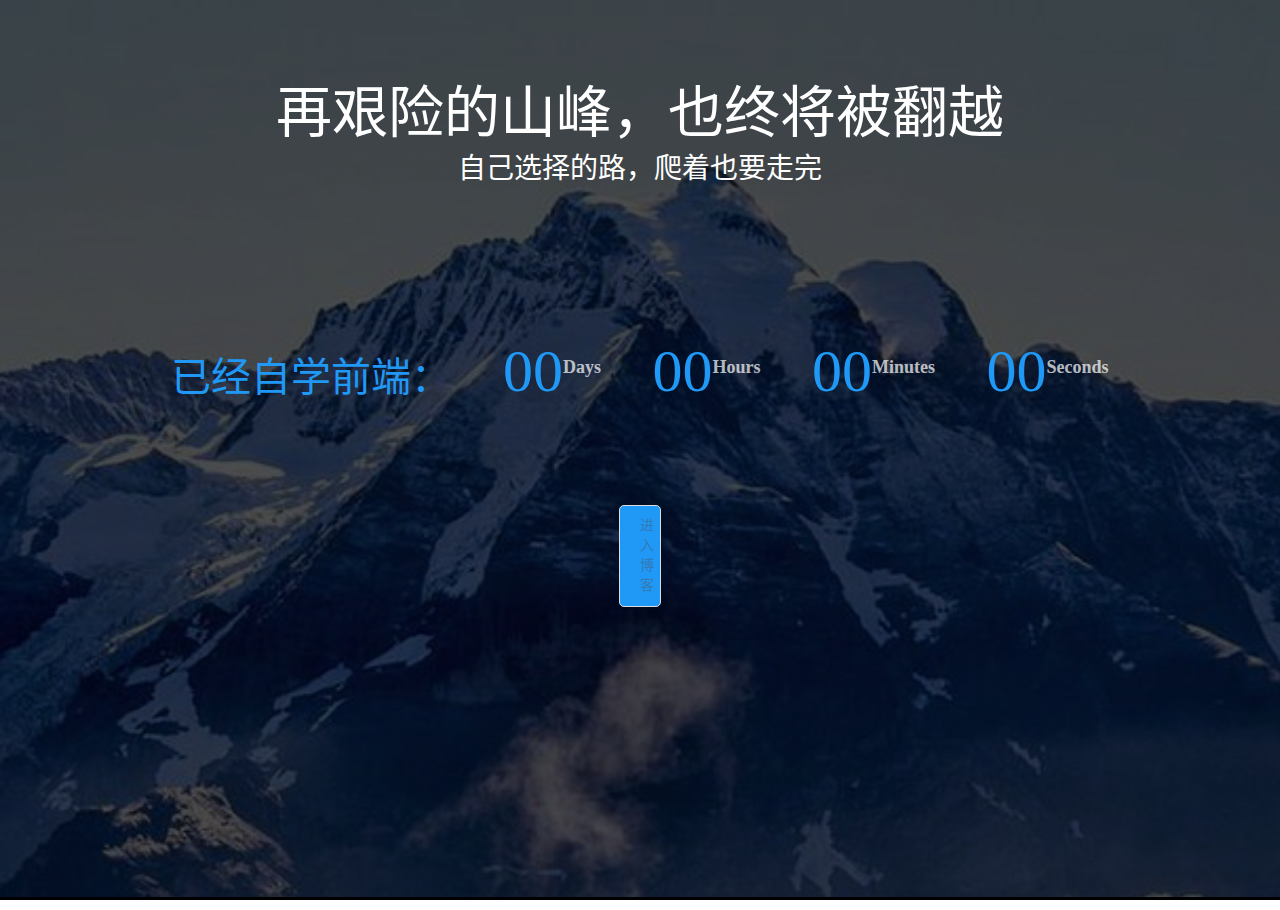
<file: index.html>
<!doctype html>
<html lang="zh-cn">
<head>
	<title>Winston的小屋</title>
	<meta http-equiv="content-type" content="text/html charset=UTF-8">
	<meta name="viewport" content="Width=device-width, initial-scale=1">
	<link rel="stylesheet" href="css/bootstrap.min.css">
	<link rel="stylesheet" href="css/index.css">
	<script src="js/timer.js"></script>
</head>
<body>
	<div id="home-area">
		<div id="container">
			<div id="row">
				<div class="col-sm-12">
					<div class="home_area_text">
						<h2>再艰险的山峰，也终将被翻越</h2>
						<h4>自己选择的路，爬着也要走完</h4>
					</div>
				</div>
			</div>
		</div>
		<div id="container">
			<div id="row">
				<div class="col-sm-12">
					<ul class="countdown wow fadeInUp" data-wow-duration="7s">
						<li><span class="self">已经自学前端：</span></li>
						<li>
							<span id="days">00</span>
							<p class="days_ref">days</p>
						</li>
						<li>
							<span id="hours">00</span>
							<p class="hours_ref">hours</p>
						</li>
						<li>
							<span id="minutes">00</span>
							<p class="minutes_ref">minutes</p>
						</li>
						<li>
							<span id="seconds">00</span>
							<p class="seconds_ref">seconds</p>
						</li>
					</ul>
				</div>
			</div>
		</div>
		<div id="container">
			<div class="row">
				<div class="col-sm-12">
					<a href="blog.html" class="enter">进入博客</a>
				</div>
			</div>

		</div>
	</div>
	<script src="js/jquery-1.9.1.min.js"></script>
	<script src="js/bootstrap.min.js"></script>
	<p id="timeout"></p>
</body>
</html>
</file>
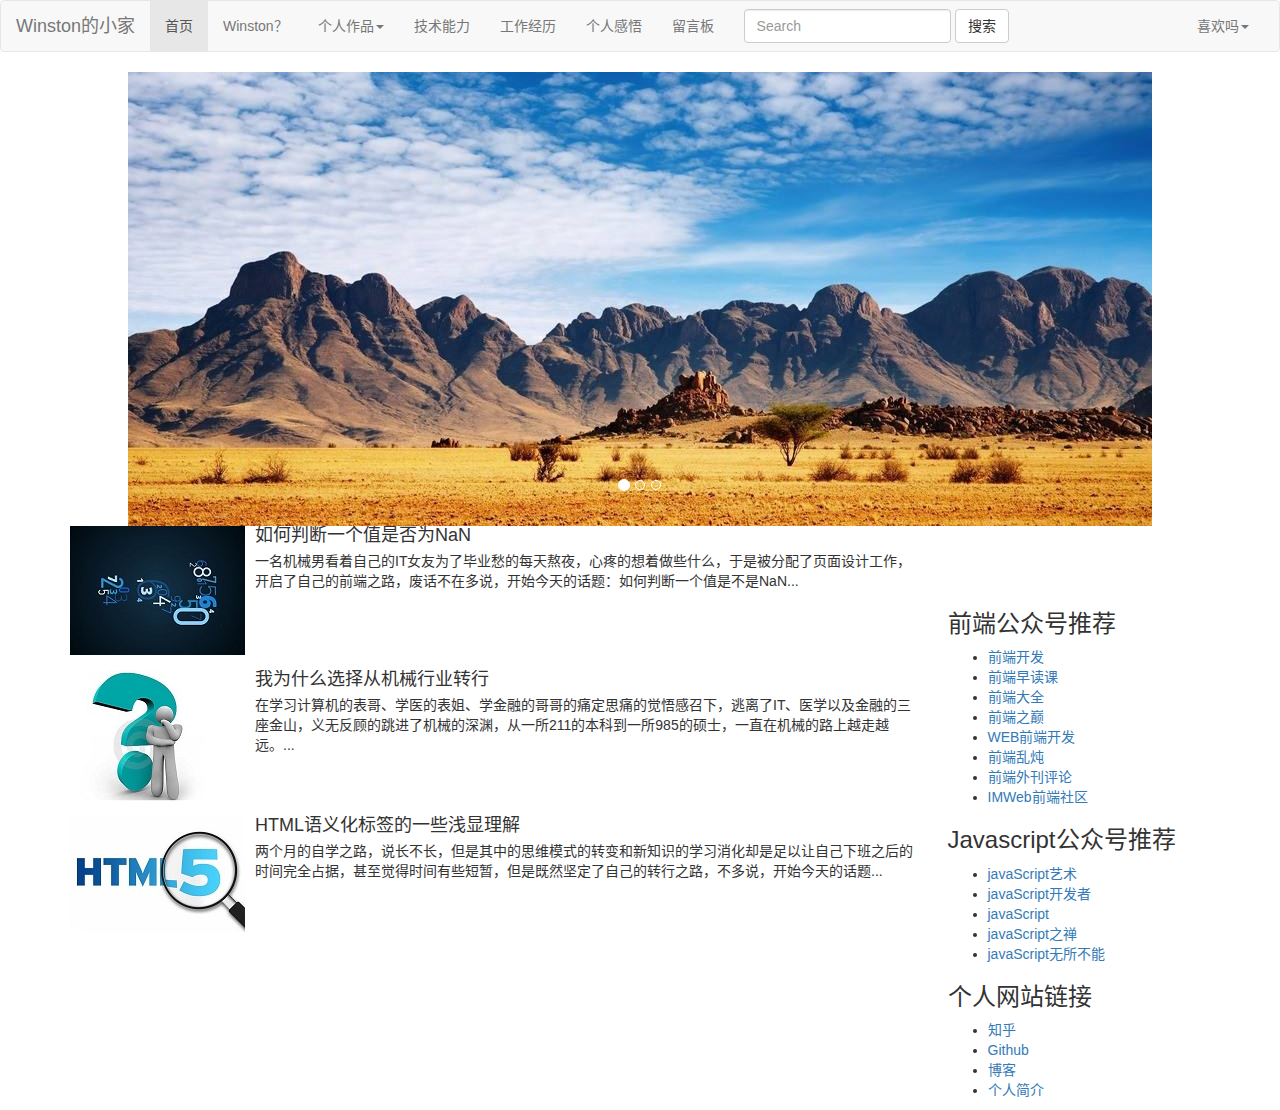
<file: base.html>
<!doctype html>
<html lang="zh-cn">
<head>
	<title>博客</title>
	<meta http-equiv="content-type" content="text/javascript charset=utf-8"/>
	<meta http-equiv="X-UA-Compatible" content="IE=edge">
	<meta name="viewport" content="width=device-width, initial-scale=1">
	<link rel="stylesheet" href="css/bootstrap.min.css" type="text/css">
	<link rel="stylesheet" href="css/base.css" type="text/css">
</head>
<body>
	<header>
		<nav class="navbar navbar-default">
		  <div class="container-fluid">
		    <div class="navbar-header">
		      <button type="button" class="navbar-toggle collapsed" data-toggle="collapse" data-target="#bs-example-navbar-collapse-1" aria-expanded="false">
		        <span class="sr-only">Toggle navigation</span>
		        <span class="icon-bar"></span>
		        <span class="icon-bar"></span>
		        <span class="icon-bar"></span>
		      </button>
		      <a class="navbar-brand" href="#">Winston的小家</a>
		    </div>

		    <div class="collapse navbar-collapse" id="bs-example-navbar-collapse-1">
		      <ul class="nav navbar-nav">
		        <li class="active"><a href="#">首页<span class="sr-only">(current)</span></a></li>
		        <li><a href="#">Winston？</a></li>
		        <li class="dropdown">
		          <a href="#" class="dropdown-toggle" data-toggle="dropdown" role="button" aria-haspopup="true" aria-expanded="false">个人作品<span class="caret"></span></a>
		          <ul class="dropdown-menu">
		            <li><a href="#">个人博客</a></li>
		            <li><a href="#">LLplayer</a></li>
		            <li><a href="#">Flower for you</a></li>
		          </ul>
		        </li>
		        <li><a href="#">技术能力</a></li>
		        <li><a href="#">工作经历</a></li>
		        <li><a href="#">个人感悟</a></li>
		        <li><a href="#">留言板</a></li>
		      </ul>
		      <form class="navbar-form navbar-left">
		        <div class="form-group">
		          <input type="text" class="form-control" placeholder="Search">
		        </div>
		        <button type="submit" class="btn btn-default">搜索</button>
		      </form>
		      <ul class="nav navbar-nav navbar-right">
		        <li class="dropdown">
		          <a href="#" class="dropdown-toggle" data-toggle="dropdown" role="button" aria-haspopup="true" aria-expanded="false">喜欢吗<span class="caret"></span></a>
		          <ul class="dropdown-menu">
		            <li><a href="#">Email</a></li>
		            <li><a href="#">RSS</a></li>
		            <li><a href="#">点赞</a></li>
		          </ul>
		        </li>
		      </ul>
		    </div>
		  </div>
		</nav>
		<div id="carousel-example-generic" class="carousel slide" data-ride="carousel">
		  <ol class="carousel-indicators">
		    <li data-target="#carousel-example-generic" data-slide-to="0" class="active"></li>
		    <li data-target="#carousel-example-generic" data-slide-to="1"></li>
		    <li data-target="#carousel-example-generic" data-slide-to="2"></li>
		  </ol>

		  <div class="carousel-inner" role="listbox">
		    <div class="item active">
		      <img src="img/img1.jpg" alt="..." class="img-responsive center-block">
		    </div>
		    <div class="item">
		      <img src="img/img2.jpg" alt="..." class="img-responsive center-block">
		    </div>
		    <div class="item">
		      <img src="img/img3.jpg" alt="..." class="img-responsive center-block">
		    </div>
		  </div>

		  <a class="left carousel-control" href="#carousel-example-generic" role="button" data-slide="prev">
		  </a>
		  <a class="right carousel-control" href="#carousel-example-generic" role="button" data-slide="next">
		  </a>
		</div>
	</header>
	<div class="container">
		<div class="row">
			<div class="col-sm-12 col-md-9">
				<div class="media">
				  <div class="media-left">
				    <a href="#">
				      <img class="media-object" src="img/nan.jpeg" alt="...">
				    </a>
				  </div>
				  <div class="media-body">
				    <h4 class="media-heading">如何判断一个值是否为NaN</h4>
				    一名机械男看着自己的IT女友为了毕业愁的每天熬夜，心疼的想着做些什么，于是被分配了页面设计工作，开启了自己的前端之路，废话不在多说，开始今天的话题：如何判断一个值是不是NaN...
				  </div>
				</div>
				<div class="media">
				  <div class="media-left">
				    <a href="#">
				      <img class="media-object" src="img/switch_job.jpg" alt="...">
				    </a>
				  </div>
				  <div class="media-body">
				    <h4 class="media-heading">我为什么选择从机械行业转行</h4>
				    在学习计算机的表哥、学医的表姐、学金融的哥哥的痛定思痛的觉悟感召下，逃离了IT、医学以及金融的三座金山，义无反顾的跳进了机械的深渊，从一所211的本科到一所985的硕士，一直在机械的路上越走越远。...
				  </div>
				</div>
				<div class="media">
				  <div class="media-left">
				    <a href="#">
				      <img class="media-object" src="img/html.jpg" alt="...">
				    </a>
				  </div>
				  <div class="media-body">
				    <h4 class="media-heading">HTML语义化标签的一些浅显理解</h4>
				    两个月的自学之路，说长不长，但是其中的思维模式的转变和新知识的学习消化却是足以让自己下班之后的时间完全占据，甚至觉得时间有些短暂，但是既然坚定了自己的转行之路，不多说，开始今天的话题...
				  </div>
				</div>
			</div>
			<div class="col-sm-12 col-md-3">
				<div class="weather">
					<iframe src="http://i.tianqi.com/index.php?c=code&id=12&icon=1&num=1" width="300" scrolling="no" height="60" frameborder="0" allowtransparency="true"></iframe>
				</div>
				<div class="ief">
				<h3>前端公众号推荐</h3>
				<ul class="rank1">
					<li><a href="#">前端开发</a></li>
					<li><a href="#">前端早读课</a></li>
					<li><a href="#">前端大全</a></li>
					<li><a href="#">前端之巅</a></li>
					<li><a href="#">WEB前端开发</a></li>
					<li><a href="#">前端乱炖</a></li>
					<li><a href="#">前端外刊评论</a></li>
					<li><a href="#">IMWeb前端社区</a></li>
				</ul>
				<h3 class="js">Javascript公众号推荐</h3>
				<ul class="rank2">
					<li><a href="#">javaScript艺术</a></li>
					<li><a href="#">javaScript开发者</a></li>
					<li><a href="#">javaScript</a></li>
					<li><a href="#">javaScript之禅</a></li>
					<li><a href="#">javaScript无所不能</a></li>
				</ul>
				<h3 class="links"><p>个人网站链接</p></h3>
				<ul class="websites">
					<li><a href="https://www.zhihu.com/people/Winston_Lu/activities">知乎</a></li>
					<li><a href="https://github.com/luguodong910208">Github</a></li>
					<li><a href="index.html">博客</a></li>
					<li><a href="#">个人简介</a></li>
				</ul>
			</div>
		</div>
	</div>
	<script src="js/jquery-1.9.1.min.js"></script>
	<script src="js/bootstrap.min.js"></script>
	
</body>
</html>
</file>
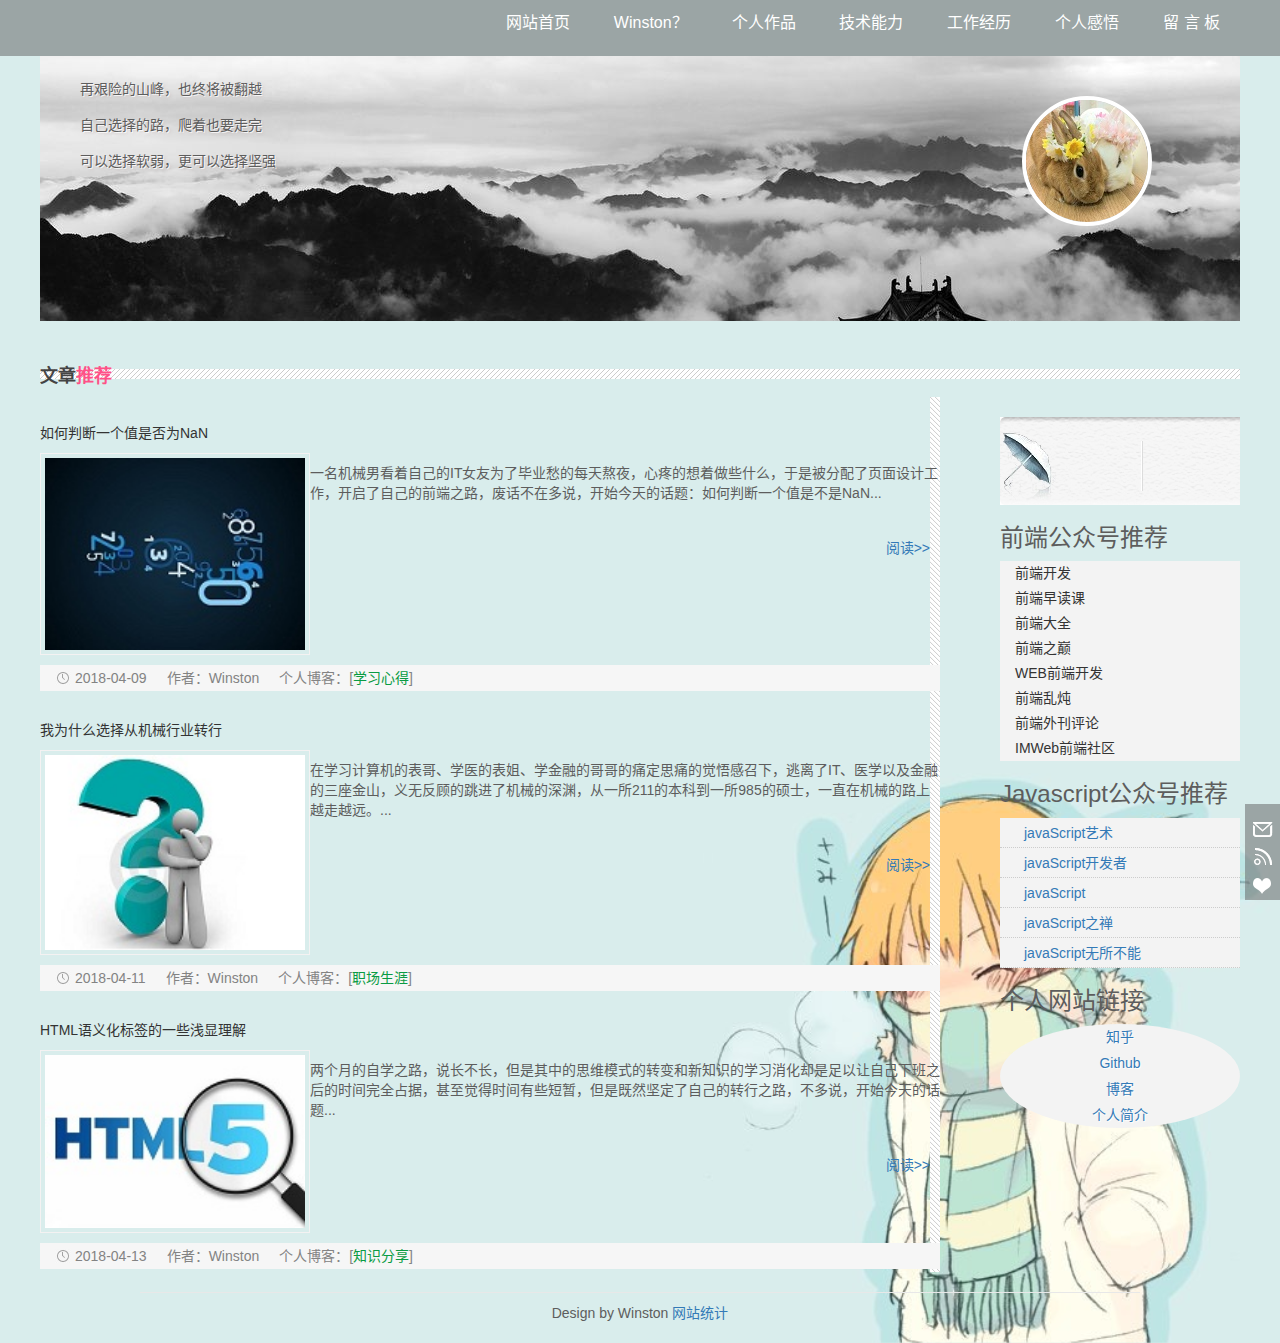
<file: blog.html>
<!doctype html>
<html lang="zh-cn">
<head>
	<meta http-equiv="content-type" content="text/html charset=utf-8">
	<title>Winston的小家</title>
	<meta name="viewport" content="Width=device-width, initial-scale=1, maximum-scale=1">
	<link rel="stylesheet" href="css/bootstrap.min.css">
	<link rel="stylesheet" href="css/blog.css">
	<link rel="stylesheet" href="css/blog2.css">
	<script>
		window.onload = function ()
		{
			var oH2 = document.getElementsByTagName("h2")[0];
			var oUl = document.getElementsByTagName("ul")[0];
			oH2.onclick = function ()
			{
				var style = oUl.style;
				style.display = style.display == "block" ? "none" : "block";
				oH2.className = style.display == "block" ? "open" : ""
			}
		}
	</script>
</head>
<body>
	<figure class="fixed"><p><a class="emails" target="_blank" href="http://mail.qq.com/cgi-bin/qm_share?t=qm_mailme&amp;email=HHh9cn95b3F1cHVye1xtbTJ-c3E" title="email"></a>
	<a class="rssdy" target="_blank" href="/e/web/?type=rss2"  title="rss订阅"></a><a class="fav" target="_blank" onClick="window.external.addFavorite" title="加入收藏"></a></p></figure>
	<header>
		<div id="mnav">
			<h2><span class="navicon"></span></h2>
			<ul>
				<li><a href="index.html" target="_blank">网站首页</a></li>
				<li><a href="winston.html" target="_blank">Winston？</a></li>
				<li><a href="project.html" target="_blank">个人作品</a></li>
				<li><a href="ability.html" target="_blank">技术能力</a></li>
				<li><a href="experience.html" target="_blank">工作经历</a></li>
				<li><a href="thinking.html" target="_blank">个人感悟</a></li>
				<li><a href="gbook.html" target="_blank">留 言 板</a></li>
			</ul>
		</div>
		<div id="topnav">
			<nav>
				<ul>
					<li><a href="index.html" target="_blank">网站首页</a></li>
					<li><a href="winston.html" target="_blank">Winston？</a></li>
					<li><a href="project.html" target="_blank">个人作品</a></li>
					<li><a href="ability.html" target="_blank">技术能力</a></li>
					<li><a href="experience.html" target="_blank">工作经历</a></li>
					<li><a href="thinking.html" target="_blank">个人感悟</a></li>
					<li><a href="gbook.html" target="_blank">留 言 板</a></li>
				</ul>
			</nav>
		</div>
	</header>
	<div class="banner">
		<section class="box">
			<ul class="texts">
				<p>再艰险的山峰，也终将被翻越</p>
				<p>自己选择的路，爬着也要走完</p>
				<p>可以选择软弱，更可以选择坚强</p>
			</ul>
			<div class="avatar">
				<a href="#"><span>Winston</span></a>
			</div>
		</section>
	</div>
	<article>
		<h2 class="title_tj"><p>文章<span>推荐</span></p></h3>
		<div class="bloglist left">
			<div>
				<h3><a href="https://zhuanlan.zhihu.com/p/35450736">如何判断一个值是否为NaN</a></h3>
				<figure><img src="img/nan.jpeg"></figure>
				<ul>
					<p>一名机械男看着自己的IT女友为了毕业愁的每天熬夜，心疼的想着做些什么，于是被分配了页面设计工作，开启了自己的前端之路，废话不在多说，开始今天的话题：如何判断一个值是不是NaN...</p>
					<a href="#" class="readmore">阅读>></a>
				</ul>
				<p class="dateview"><span>2018-04-09</span><span>作者：Winston</span><span>个人博客：[<a href="#">学习心得</a>]</span></p>
			</div>
			<h3><a href="https://zhuanlan.zhihu.com/p/35546030">我为什么选择从机械行业转行</a></h3>
			<figure><img src="img/switch_job.jpg"></figure>
			<ul>
				<p>在学习计算机的表哥、学医的表姐、学金融的哥哥的痛定思痛的觉悟感召下，逃离了IT、医学以及金融的三座金山，义无反顾的跳进了机械的深渊，从一所211的本科到一所985的硕士，一直在机械的路上越走越远。...</p>
				<a href="#" class="readmore">阅读>></a>
			</ul>
			<p class="dateview"><span>2018-04-11</span><span>作者：Winston</span><span>个人博客：[<a href="#">职场生涯</a>]</span></p>
			<h3><a href="https://zhuanlan.zhihu.com/p/35628414">HTML语义化标签的一些浅显理解</a></h3>
			<figure><img src="img/html.jpg"></figure>
			<ul>
				<p>两个月的自学之路，说长不长，但是其中的思维模式的转变和新知识的学习消化却是足以让自己下班之后的时间完全占据，甚至觉得时间有些短暂，但是既然坚定了自己的转行之路，不多说，开始今天的话题...</p>
				<a href="#" class="readmore">阅读>></a>
			</ul>
			<p class="dateview"><span>2018-04-13</span><span>作者：Winston</span><span>个人博客：[<a href="#">知识分享</a>]</span></p>
		</div>
		<aside class="right">
			<div class="weather">
				<iframe src="http://i.tianqi.com/index.php?c=code&id=12&icon=1&num=1" width="300" scrolling="no" height="60" frameborder="0" allowtransparency="true"></iframe>
			</div>
			<div class="ief">
				<h3>前端公众号推荐</h3>
				<ul class="rank1">
					<li><a href="#">前端开发</a></li>
					<li><a href="#">前端早读课</a></li>
					<li><a href="#">前端大全</a></li>
					<li><a href="#">前端之巅</a></li>
					<li><a href="#">WEB前端开发</a></li>
					<li><a href="#">前端乱炖</a></li>
					<li><a href="#">前端外刊评论</a></li>
					<li><a href="#">IMWeb前端社区</a></li>
				</ul>
				<h3 class="js">Javascript公众号推荐</h3>
				<ul class="rank2">
					<li><a href="#">javaScript艺术</a></li>
					<li><a href="#">javaScript开发者</a></li>
					<li><a href="#">javaScript</a></li>
					<li><a href="#">javaScript之禅</a></li>
					<li><a href="#">javaScript无所不能</a></li>
				</ul>
				<h3 class="links"><p>个人网站链接</p></h3>
				<ul class="websites">
					<li><a href="https://www.zhihu.com/people/Winston_Lu/activities">知乎</a></li>
					<li><a href="https://github.com/luguodong910208">Github</a></li>
					<li><a href="index.html">博客</a></li>
					<li><a href="#">个人简介</a></li>
				</ul>
			</div>
			<div id="bdshare" class="bdshare_t bds_tools_32 get-codes-bdshare"><a class="bds_tsina"></a><a class="bds_qzone"></a><a class="bds_tqq"></a><a class="bds_renren"></a><span class="bds_more"></span><a class="shareCount"></a></div>
			<script type="text/javascript" id="bdshare_js" data="type=tools&amp;uid=6574585" ></script> 
		    <script type="text/javascript" id="bdshell_js"></script> 
		    <script type="text/javascript">
				document.getElementById("bdshell_js").src = "http://bdimg.share.baidu.com/static/js/shell_v2.js?cdnversion=" + Math.ceil(new Date()/3600000)
			</script> 
		</aside>
	</article>
	<footer>
		<p>Design by Winston</a> <a href="#">网站统计</a></p>
	</footer>
</body>
</html>
</file>
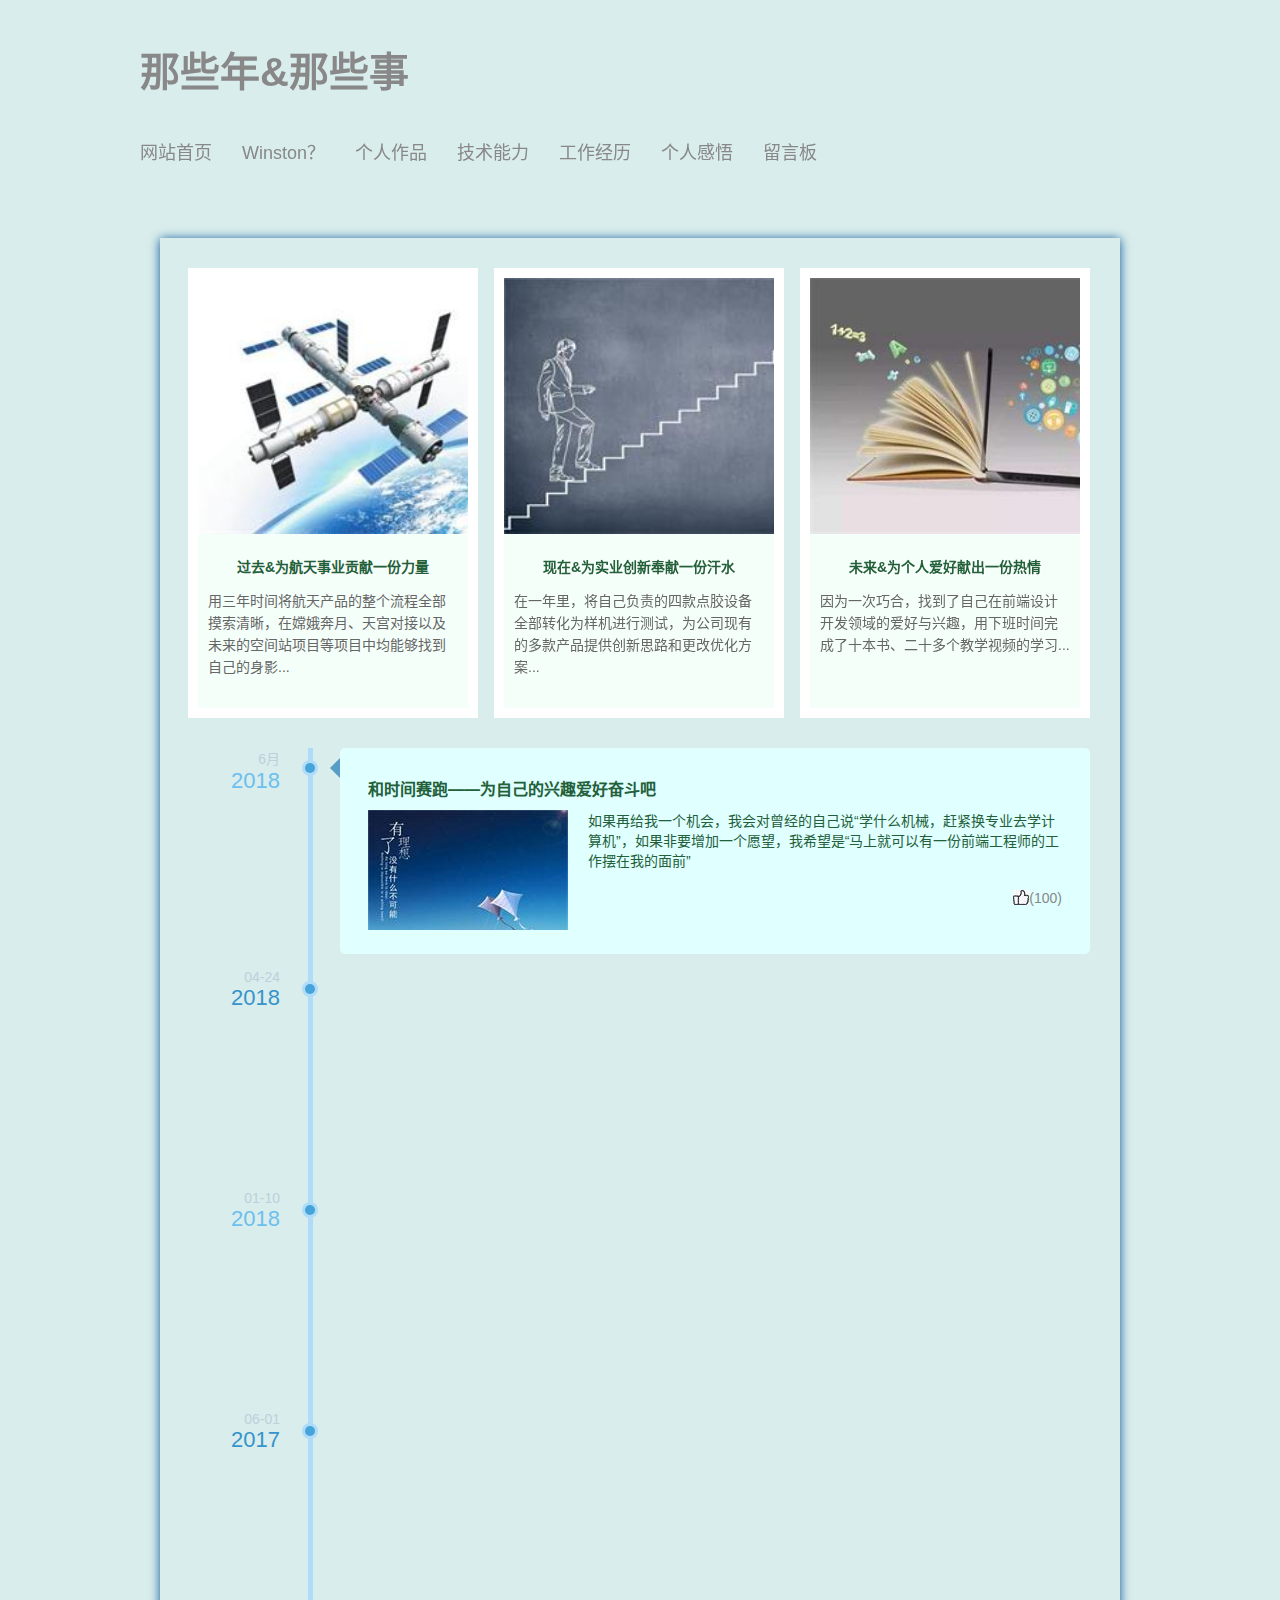
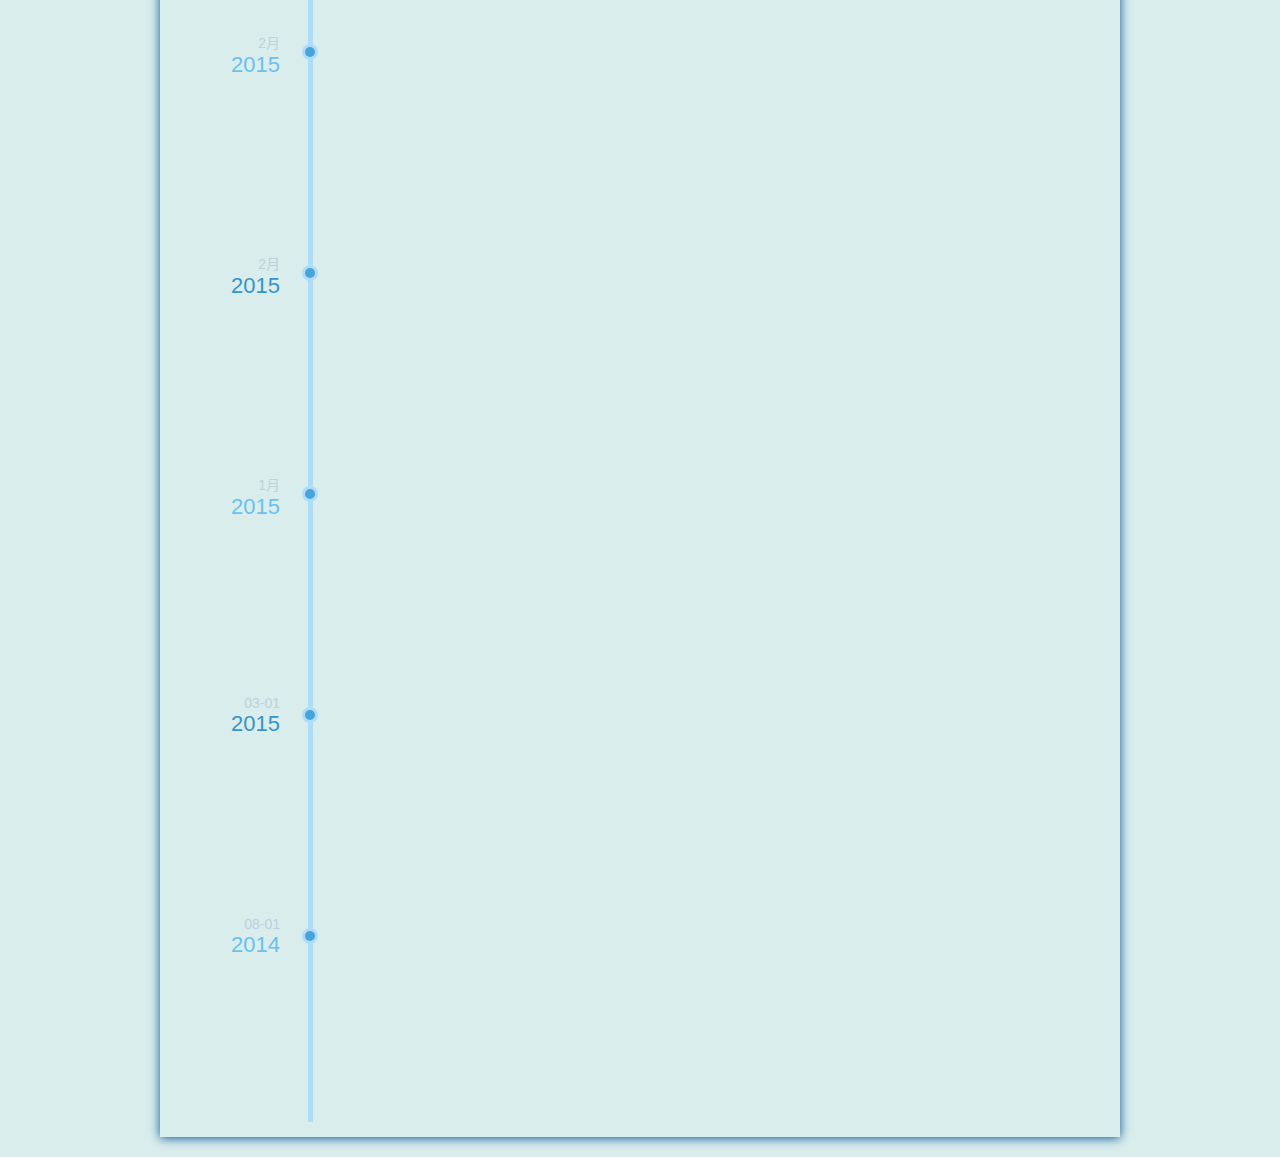
<file: experience.html>
<!doctype html>
<html lang="zh-cn">
<head>
	<title>Winston的工作经历</title>
	<meta http-equiv="content-type" content="text/html charset=utf-8">
	<meta name="keywords" content="个人博客，工作经验">
	<link rel="stylesheet" href="css/experience.css">
	<!--[if lt Ie 9]>
	<script src="js/modernizr.js"></script> 
	<![endif]-->
	<script src="js/scrollReveal.js"></script>
</head>
<body>
	<header>
		<div class="title" data-scroll-reveal="enter right over 1s">
			<a href="#">那些年&那些事</a>
		</div>
		<nav class="topnav" data-scroll-reveal="enter bottom over 1s after 1s"><a href="index.html"><span>网站首页</span><span class="en">Home</span></a><a href="winston.html"><span>Winston？</span><span class="en">About</span></a><a href="project.html"><span>个人作品</span><span class="en">Projects</span></a><a href="ability.html"><span>技术能力</span><span class="en">Ability</span></a><a href="experience.html"><span>工作经历</span><span class="en">Experience</span></a><a href="thinking.html"><span>个人感悟</span><span class="en">Thinking</span></a><a href="gbook.html"><span>留言板</span><span class="en">Saying</span></a></nav>
	</header>
	<article>
		<div class="container">
			<div class="job" data-scroll-reveal="enter top">
				<figure>
					<ul><a href="#"><img src="img/space.jpg" alt=""><span>国企的那些年</span></a></ul>
					<p>过去&为航天事业贡献一份力量</p>
					<figcaption>用三年时间将航天产品的整个流程全部摸索清晰，在嫦娥奔月、天宫对接以及未来的空间站项目等项目中均能够找到自己的身影...</figcaption>
				</figure>
				<figure>
					<ul><a href="#"><img src="img/start.jpg" alt=""><span>创业的这一年</span></a></ul>
					<p>现在&为实业创新奉献一份汗水</p>
					<figcaption>在一年里，将自己负责的四款点胶设备全部转化为样机进行测试，为公司现有的多款产品提供创新思路和更改优化方案...</figcaption>
				</figure>
				<figure>
					<ul><a href="#"><img src="img/future.jpg" alt=""><span>创业的这一年</span></a></ul>
					<p>未来&为个人爱好献出一份热情</p>
					<figcaption>因为一次巧合，找到了自己在前端设计开发领域的爱好与兴趣，用下班时间完成了十本书、二十多个教学视频的学习...</figcaption>
				</figure>
			</div>
			<ul class="cbp_tmtimeline">
				<li>
					<time class="cbp_tmtime"><span>6月</span><span>2018</span></time>
					<div class="cbp_tmicon"></div>
					<div class="cbp_tmlabel" data-scroll-reveal="enter right over 1s">
						<h2>和时间赛跑——为自己的兴趣爱好奋斗吧</h2>
						<p>
							<span class="blogpic"><a href="#"><img src="img/future1.jpg" alt=""></a></span>
							如果再给我一个机会，我会对曾经的自己说“学什么机械，赶紧换专业去学计算机”，如果非要增加一个愿望，我希望是“马上就可以有一份前端工程师的工作摆在我的面前”
						</p>
						<a href="#" class="agree"><img src="img/agree.png" alt="">(<span>100</span>)</a>
					</div>
				</li>
				<li>
					<time class="cbp_tmtime"><span>04-24</span><span>2018</span></time>
					<div class="cbp_tmicon"></div>
					<div class="cbp_tmlabel" data-scroll-reveal="enter right over 1s">
						<h2>理论联系实际——开始动手吧，少年</h2>
						<p>
							<span class="blogpic"><a href="#"><img src="img/practice.jpg" alt=""></a></span>
							突然找到了自己兴趣，整个人如痴如醉地在两个半月里看完了十本教程和二十多不同的视频教程，于是自不量力地开始尝试着做自己的博客，从此一发不可收拾，不说了，继续埋头码字了...
						</p>
						<a href="#" class="agree"><img src="img/agree.png" alt="">(<span>100</span>)</a>
					</div>
				</li>
				<li>
					<time class="cbp_tmtime"><span>01-10</span><span>2018</span></time>
					<div class="cbp_tmicon"></div>
					<div class="cbp_tmlabel" data-scroll-reveal="enter right over 1s">
						<h2>翻开人生新篇章——前端之路开启</h2>
						<p>
							<span class="blogpic"><a href="#"><img src="img/ife.jpg" alt=""></a></span>
							连续几个晚上看见女友因为毕业设计通宵熬夜，作为一位有责任心的男友，于是假惺惺地问了一句“有什么能帮忙的吗？”，却不成想被分配了一个系统界面开发的工作，正在想着拒绝，但是看着女友红红的小眼睛，开始翻阅资料，却翻开了自己的人生新篇章...
						</p>
						<a href="#" class="agree"><img src="img/agree.png" alt="">(<span>100</span>)</a>
					</div>
				</li>
				<li>
					<time class="cbp_tmtime"><span>06-01</span><span>2017</span></time>
					<div class="cbp_tmicon"></div>
					<div class="cbp_tmlabel" data-scroll-reveal="enter right over 1s">
						<h2>迈出新的一步——离开体制去创业</h2>
						<p>
							<span class="blogpic"><a href="#"><img src="img/entrepreneurship.jpg" alt=""></a></span>
							如果你爱一个人，就推荐他去创业，因为那里是天堂——可以尽情地展示才华。风华正茂的自己短短一个月之内就跑遍了北京、上海及珠三角调研市场，回来就将三款产品的研发方案和策划放在了老大的桌上，随后开始了多款产品的研发工作，或许我可以一直做下去，直到遇到你...
						</p>
						<a href="#" class="agree"><img src="img/agree.png" alt="">(<span>100</span>)</a>
					</div>
				</li>
				<li>
					<time class="cbp_tmtime"><span>2月</span><span>2015</span></time>
					<div class="cbp_tmicon"></div>
					<div class="cbp_tmlabel" data-scroll-reveal="enter right over 1s">
						<h2>领导过于相信我了吧——为无人机疯狂3个月</h2>
						<p>
							<span class="blogpic"><a href="#"><img src="img/aircraft.jpg" alt=""></a></span>
							过了没几天，领导拍着我的肩膀说“年轻人要经得住考验，做得多，就会成长的越快”，心里纳闷着，难道我要升迁了？刚想擦去激动的泪水，就看到领导随手递给我一个无人机模型，以为是送我升迁的小礼物，忙接过来正要感谢，就听到一个噩耗“帮着兄弟单位把它做出来”...
						</p>
						<a href="#" class="agree"><img src="img/agree.png" alt="">(<span>100</span>)</a>
					</div>
				</li>
				<li>
					<time class="cbp_tmtime"><span>2月</span><span>2015</span></time>
					<div class="cbp_tmicon"></div>
					<div class="cbp_tmlabel" data-scroll-reveal="enter right over 1s">
						<h2>宇航员的忠实伙伴——为空间站护航</h2>
						<p>
							<span class="blogpic"><a href="#"><img src="img/astronaut.jpg" alt=""></a></span>
							某天，宇航员大队队员指名道姓要见我，难道是我被选上随着天宫二上天了？按奈不住激动的心情，去了才知道原来被分配了新任务，负责空间站最大分系统研发设计和搭建，看着对面那群把性命交到我手里的宇航员，手一抖，忘记要签名了...
						</p>
						<a href="#" class="agree"><img src="img/agree.png" alt="">(<span>100</span>)</a>
					</div>
				</li>
				<li>
					<time class="cbp_tmtime"><span>1月</span><span>2015</span></time>
					<div class="cbp_tmicon"></div>
					<div class="cbp_tmlabel" data-scroll-reveal="enter right over 1s">
						<h2>第一件大事——护卫嫦娥登月</h2>
						<p>
							<span class="blogpic"><a href="#"><img src="img/change.jpg" alt=""></a></span>
							嫦娥不是早就登月了吗，否则你怎么可能吃的上月饼？说得好有理，我竟无言以对，但是你不觉得嫦娥姐姐一个人很孤单吗？所以我们发射嫦娥号登月车就是去看看地形，准备送老乡上去陪嫦娥过中秋节...
						</p>
						<a href="#" class="agree"><img src="img/agree.png" alt="">(<span>100</span>)</a>
					</div>
				</li>
				<li>
					<time class="cbp_tmtime"><span>03-01</span><span>2015</span></time>
					<div class="cbp_tmicon"></div>
					<div class="cbp_tmlabel" data-scroll-reveal="enter right over 1s">
						<h2>正式加入航天队伍——终于转正啦</h2>
						<p>
							<span class="blogpic"><a href="#"><img src="img/official.jpg" alt=""></a></span>
							六个月啦，终于转正啦，终于可以拿到正式工资啦，终于不用再扣扣搜搜，终于不用每个月末都缩紧钱袋子了，不说啦，先出去吃一顿补补。不得不说，直到今天我读感谢这一顿饭，因为马上我就开启了疯狂模式...
						</p>
						<a href="#" class="agree"><img src="img/agree.png" alt="">(<span>100</span>)</a>
					</div>
				</li>
				<li>
					<time class="cbp_tmtime"><span>08-01</span><span>2014</span></time>
					<div class="cbp_tmicon"></div>
					<div class="cbp_tmlabel" data-scroll-reveal="enter right over 1s">
						<h2>迈入社会第一步——进入航天院所</h2>
						<p>
							<span class="blogpic"><a href="#"><img src="img/graduated.jpg" alt=""></a></span>
							一名传统的航天军工高校的机械毕业生，似乎都喜欢往航天院所扎堆，于是我们班级的24名毕业生除6位“准博士僧”外，其余17.5位同学都进入了祖国各地的航天院所，至于剩下的那0.5位同学哪去了，我也不知道，反正从那以后另外一个我就丢了...
						</p>
						<a href="#" class="agree"><img src="img/agree.png" alt="">(<span>100</span>)</a>
					</div>
				</li>
			</ul>
		</div>
	</article>
	<script>
	if (!(/msie [6|7|8|9]/i.test(navigator.userAgent))){
		(function(){
			window.scrollReveal = new scrollReveal({reset: true});
		})();
	};
</script>
</body>
</html>
</file>
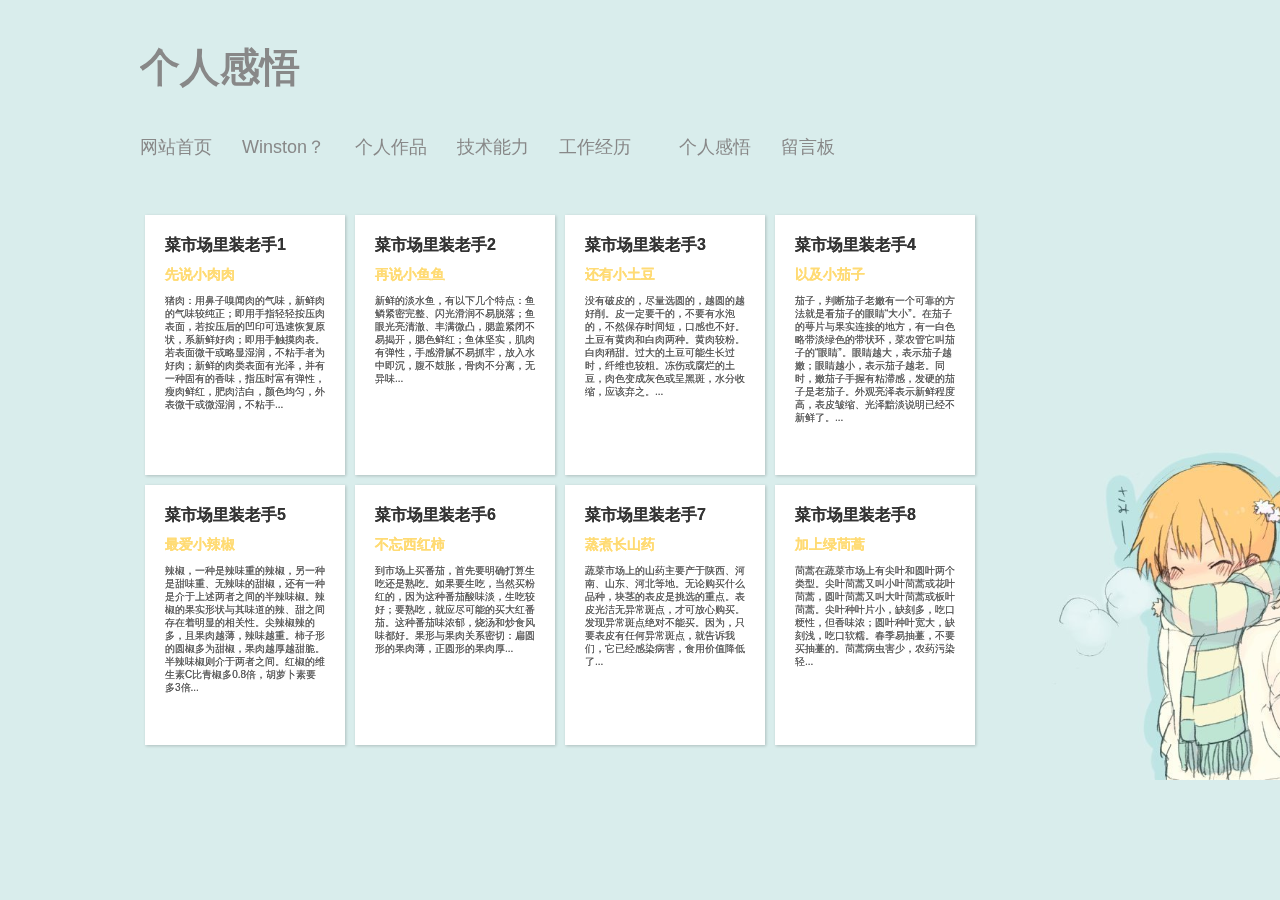
<file: thinking.html>
<!DOCTYPE html>
<html>
<head>
    <title>Winston技术能力</title>
    <link href="css/thinking.css" rel="stylesheet" type="text/css" />
    <script src="js/jquery-1.9.1.min.js"></script>
    <!-- <script src="js/modernizr.js"></script>  -->
    <script src="js/scrollReveal.js"></script>
    <script src="js/modernizr.custom.34978.js"></script>
</head>
<body>
    <header class="header">
        <div class="title" data-scroll-reveal="enter right over 1s">
            <a href="#">个人感悟</a>
        </div>
        <nav class="topnav" data-scroll-reveal="enter bottom over 1s after 1s"><a href="index.html"><span>网站首页</span><span class="en">Home</span></a><a href="winston.html"><span>Winston？</span><span class="en">About</span></a><a href="project.html"><span>个人作品</span><span class="en">Projects</span></a><a href="ability.html"><span>技术能力</span><span class="en">Ability</span></a><a href="experience.html"><span>工作经历</span><span class="en">Experience</span></a><a href="thinking.html"><span>个人感悟</span><span class="en">Thinking</span></a><a href="gbook.html"><span>留言板</span><span class="en">Saying</span></a></nav>
    </header>
    <div id="container">
    	<section class="ib-container" id="ib-container">
			<article>
				<header>
					<h3><a href="#">菜市场里装老手1</a></h3>
					<span>先说小肉肉</span>
				</header>
				<p>猪肉：用鼻子嗅闻肉的气味，新鲜肉的气味较纯正；即用手指轻轻按压肉表面，若按压后的凹印可迅速恢复原状，系新鲜好肉；即用手触摸肉表。若表面微干或略显湿润，不粘手者为好肉；新鲜的肉类表面有光泽，并有一种固有的香味，指压时富有弹性，瘦肉鲜红，肥肉洁白，颜色均匀，外表微干或微湿润，不粘手...</p>
			</article>
			<article>
				<header>
					<h3><a href="#">菜市场里装老手2</a></h3>
					<span>再说小鱼鱼</span>
				</header>
				<p>新鲜的淡水鱼，有以下几个特点：鱼鳞紧密完整、闪光滑润不易脱落；鱼 眼光亮清澈、丰满微凸，腮盖紧闭不易揭开，腮色鲜红；鱼体坚实，肌肉有弹性，手感滑腻不易抓牢，放入水中即沉，腹不鼓胀，骨肉不分离，无异味...</p>
			</article>
			<article>
				<header>
					<h3><a href="#">菜市场里装老手3</a></h3>
					<span>还有小土豆</span>
				</header>
				<p>没有破皮的，尽量选圆的，越圆的越好削。皮一定要干的，不要有水泡的，不然保存时间短，口感也不好。土豆有黄肉和白肉两种。黄肉较粉。白肉稍甜。过大的土豆可能生长过时，纤维也较粗。冻伤或腐烂的土豆，肉色变成灰色或呈黑斑，水分收缩，应该弃之。...</p>
			</article>
			<article>
				<header>
					<h3><a href="#">菜市场里装老手4</a></h3>
					<span>以及小茄子</span>
				</header>
				<p>茄子，判断茄子老嫩有一个可靠的方法就是看茄子的眼睛“大小”。在茄子的萼片与果实连接的地方，有一白色略带淡绿色的带状环，菜农管它叫茄子的“眼睛”。眼睛越大，表示茄子越嫩；眼睛越小，表示茄子越老。同时，嫩茄子手握有粘滞感，发硬的茄子是老茄子。外观亮泽表示新鲜程度高，表皮皱缩、光泽黯淡说明已经不新鲜了。...</p>
			</article>
			<article>
				<header>
					<h3><a href="#">菜市场里装老手5</a></h3>
					<span>最爱小辣椒</span>
				</header>
				<p>辣椒，一种是辣味重的辣椒，另一种是甜味重、无辣味的甜椒，还有一种是介于上述两者之间的半辣味椒。辣椒的果实形状与其味道的辣、甜之间存在着明显的相关性。尖辣椒辣的多，且果肉越薄，辣味越重。柿子形的圆椒多为甜椒，果肉越厚越甜脆。半辣味椒则介于两者之间。红椒的维生素C比青椒多0.8倍，胡萝卜素要多3倍...</p>
			</article>
			<article>
				<header>
					<h3><a href="#">菜市场里装老手6</a></h3>
					<span>不忘西红柿</span>
				</header>
				<p>到市场上买番茄，首先要明确打算生吃还是熟吃。如果要生吃，当然买粉红的，因为这种番茄酸味淡，生吃较好；要熟吃，就应尽可能的买大红番茄。这种番茄味浓郁，烧汤和炒食风味都好。果形与果肉关系密切：扁圆形的果肉薄，正圆形的果肉厚...</p>
			</article>
			<article>
				<header>
					<h3><a href="#">菜市场里装老手7</a></h3>
					<span>蒸煮长山药</span>
				</header>
				<p>蔬菜市场上的山药主要产于陕西、河南、山东、河北等地。无论购买什么品种，块茎的表皮是挑选的重点。表皮光洁无异常斑点，才可放心购买。发现异常斑点绝对不能买。因为，只要表皮有任何异常斑点，就告诉我们，它已经感染病害，食用价值降低了...</p>
			</article>
			<article>
				<header>
					<h3><a href="#">菜市场里装老手8</a></h3>
					<span>加上绿茼蒿</span>
				</header>
				<p>茼蒿在蔬菜市场上有尖叶和圆叶两个类型。尖叶茼蒿又叫小叶茼蒿或花叶茼蒿，圆叶茼蒿又叫大叶茼蒿或板叶茼蒿。尖叶种叶片小，缺刻多，吃口粳性，但香味浓；圆叶种叶宽大，缺刻浅，吃口软糯。春季易抽薹，不要买抽薹的。茼蒿病虫害少，农药污染轻...</p>
			</article>
    	</section>
    </div>
    <script>
        if (!(/msie [6|7|8|9]/i.test(navigator.userAgent))){
        (function(){
            window.scrollReveal = new scrollReveal({reset: true});
        })();
    };
    </script>
    <script>
    	$(function(){
    		var $container = $("#ib-container"),
    			$articles = $container.children('article'),
    			timeout;
    		$articles.on('mouseenter',function(event){
    			var $article =$(this);
    			clearTimeout(timeout);
    			timeout = setTimeout(function(){
    				if($article.hasClass('active')){
    					return false;
    				}
    				$articles.not($article.removeClass('blur').
    					addClass('active'))
    						.removeClass('active')
    						.addClass('blur');
    			},65);
    		});
    		$container.on('mouseleave',function(event){
    			clearTimeout(timeout);
    			$articles.removeClass('active blur');
    		});
    	});
    </script>
</body>

</html>
</file>
<file: css/index.css>
html,body{height:auto;width:100%;margin:0;padding:0;}
body{
	font-family:"微软雅黑";
	text-align: center;
	color: #fff;
	background: transparent url(../img/body_bg.jpeg) no-repeat fixed 0% 0% / cover;
}
h2{
	font-size:4em;
	padding-top: 5% !important;
	vertical-align: middle;
}
h4{
	font-size: 2em;
	padding-bottom: 4% !important;
	margin-top: 10px;
	vertical-align: middle;
}
p{
	font-size: 19px;
	line-height: 33px;
	opacity: 0.699999988079071044921875;
	text-align: justify;
}
::-webkit-scrollbar, -moz-scrollbar {
	width : 0px;
}
::-webkit-scrollbar-track, -moz-scrollbar {
	width : 0px;
	background : rgba(51, 51, 51, 0.21);
}
::-webkit-scrollbar-thumb, -moz-scrollbar {
	background : rgba(51, 51, 51, 0.71);
}
#home-area{
	width:100%;
	height:900px;
	background:rgba(0, 1, 3,0.7) no-repeat fixed 100% 100% / cover;
	border-bottom: 3px solid #000;
}
ul.countdown{
	list-style:none;
	padding:0;
	display:block;
	text-align: center;
	margin:5% 0;
}
ul.countdown li{display:inline-block;padding:24px;}
ul.countdown li span{
	font-family: 'Roboto Slab',serif;
	font-size:60px;
	font-weight: 200;
	line-height: 80px;
	color:#2098F5;
}
ul.countdown p{
	font-size:18px;
	float: right;
	padding-top:20px;
	text-transform: capitalize;
	font-weight: 700;
}
ul.countdown li span.self{
	font-size:40px;
	line-height:80px;
}
.enter{
	display:inline-block;
	width:40px;
	border:#ddd solid 1px;
	border-radius: 5px;
	padding:10px 20px;
	background: #2098F5;
}
</file>
<file: css/base.css>
.carousel-control.left {  
    
  background-image:none;  
  background-repeat: repeat-x;  
  filter: progid:DXImageTransform.Microsoft.gradient(startColorstr='#80000000', endColorstr='#00000000', GradientType=1);  
}  
.carousel-control.right {  
  left: auto;  
  right: 0;  
   
  background-image:none;  
  background-repeat: repeat-x;  
  filter: progid:DXImageTransform.Microsoft.gradient(startColorstr='#00000000', endColorstr='#80000000', GradientType=1);  
}
.carousel-control img{
	position:relative;
}
.carousel-control .prev, .carousel-control .next{
	height:30px;
	width:30px;
	font-size:24px;
	position:absolute;
	color:red;
}
.carousel-control .prev{
	left:20px;
	top:calc(50% - 50px);
}
</file>
<file: css/blog.css>
*{margin:0;padding:0;}
a:link, a:visited{text-decoration: none;}
body{
	font:14px "微软雅黑",Arial Helvetica, sans-serif;
	background: #D0ECF8 url(../img/bg.png) scroll 100% 100% /cover;
	color:#5d5d5d;
}
.left{float:left;}
.right{float:right;}
aside{width:300px;}
footer{
	text-align: center;
	line-height: 40px;
	border-top:#E8E8E8 1px solid;
	width:1000px;
	margin:auto;
}
.fixed{
	width:35px;
	clear:both;
	position:fixed;
	right:0;
	bottom:0;
	z-index:9999;
	background:rgba(93,93,93,0.5)
}
.fixed p{
	width:100%;
	margin:12px auto;
	color:#fff;
	line-height: 28px;
}
.fixed a{
	display:block;
}
.emails{
	float:right;
	width:30px;
	height:28px;
	background:url(../img/nav_sprite.png) 0px -21px no-repeat;
}
.rssdy{
	float:right;
	width:30px;
	height:28px;
	background:url(../img/nav_sprite.png) 0px -68px no-repeat;
}
.fav{
	float:right;
	width:30px;
	height:28px;
	background:url(../img/nav_sprite.png) 0px -92px no-repeat;
}
header{
	background:rgba(93,93,93,0.5);
	width:100%;
	margin:auto;
}
#topnav{
	width:100%;
	overflow:hidden;
}
nav{
	width:1200px;
	margin:auto;
	color:#999;
	line-height:32px;
}
nav ul{
	text-align: right;
	height:46px;
	line-height:46px;
}
nav ul li{
	display:inline;
	font-size:16px;
	padding:0 20px;
}
nav ul li a{color:#fff;}
#mnav{display:none;width:100%;}
#mnav h2{
	text-align: right;
	color:#fff;
	font-size:18px;
	height:52px;
	line-height: 52px;
	padding-left:10px;
	width:100%;
}
#mnav h2.open{
	text-align:right;
	background:rgba(93,93,93,0.5);
	width:100%;
}
#mnav ul{
	display:none;
	background:rgba(93,93,93,0.5);
	width:100%;
	padding-bottom: 40px;
}
#mnav li{
	height:40px;
	line-height: 40px;
	vertical-align: top;
	font-size:16px;
	display:block;
	overflow: hidden;
	text-align: center;
}
#mnav li a { color: #000;}
#mnav h2 .navicon { margin-right: 15px; }
.navicon {
	display: inline-block;
	position: relative;
	width: 30px;
	height: 5px;
	background-color: #FFFFFF;
}
.navicon:before, .navicon:after {
	content: '';
	display: block;
	width: 30px; 
	height: 5px;
	position: absolute;
	background: #FFFFFF;
	-webkit-transition-property: margin, -webkit-transform;
	transition-property: margin, -webkit-transform;
	transition-property: margin, transform;
	transition-property: margin, transform, -webkit-transform;
	-webkit-transition-duration: 300ms;
	transition-duration: 300ms;
}
.navicon:before { margin-top: -10px; }
.navicon:after { margin-top: 10px; }
/* 展开后导航栏目 */
#mnav h2.open .navicon {
	background: rgba(1,1,1,0.8);
}/* 使用背景色隐藏中间的红线 */
#mnav h2.open .navicon:before {
	margin-top: 0;
	-webkit-transform: rotate(45deg);
	transform: rotate(45deg);
}
#mnav h2.open .navicon:after {
	margin-top: 0;
	-webkit-transform: rotate(-45deg);
	transform: rotate(-45deg);
}
#mnav h2.open .navicon:before, #mnav h2.open .navicon:after {
	content: '';
	display: block;
	width: 30px;
	height: 5px;
	position: absolute;
	background: #FFFFFF;
	-webkit-transition-property: margin, -webkit-transform;
	transition-property: margin, -webkit-transform;
	transition-property: margin, transform;
	transition-property: margin, transform, -webkit-transform;
	-webkit-transition-duration: 300ms;
	transition-duration: 300ms;
}
.banner{
	background: url(../img/top_banner.jpg) top center no-repeat;
	height: 265px;
	width:100%;
	overflow: hidden;
}
.box{
	width:100%;
	margin:auto;
	overflow:hidden;
}
.texts{
	width:350px;
	position:absolute;
	line-height: 26px;
	margin:20px 0 0 20px;
	float:left;
	font-size:14px;
}
.texts p{
	-webkit-transform:translate(60px);
	-moz-transform:translate(60px);
	-o-transform:translate(60px);
	-ms-transform:translate(60px);
	transform:translate(60px);
	text-shadow:1px 1px 0 rgba(255,255,255,0.8), 2px 2px 3px rgba(180,151,151,0.3);
}
.texts p:nth-child(1){
	-webkit-animation:animations 3s ease-out 1s backwards;
	-moz-animation:animations 3s ease-out 1s backwards;
	-o-animation:animations 3s ease-out 1s backwards;
	-ms-animation:animations 3s ease-out 1s backwards;
	animation:animations 3s ease-out 1s backwards;
}
.texts p:nth-child(2){
	-webkit-animation:animations 3s ease-out 4s backwards;
	-moz-animation:animations 3s ease-out 4s backwards;
	-o-animation:animations 3s ease-out 4s backwards;
	-ms-animation:animations 3s ease-out 4s backwards;
	animation:animations 3s ease-out 4s backwards;
}
.texts p:nth-child(3){
	-webkit-animation:animations2 5s ease-in-out 7s backwards;
	-moz-animation:animations2 5s ease-in-out 7s backwards;
	-o-animation:animations2 5s ease-in-out 7s backwards;
	-ms-animation:animations2 5s ease-in-out 7s backwards;
	animation:animations2 5s ease-in-out 7s backwards;
}
@-webkit-keyframes animations { 0% {
-webkit-transform:translate(0);
opacity:0;
}
 50% {
-webkit-transform:translate(30px);
opacity:.5;
}
 100% {
-webkit-transform:translate(60px);
opacity:1;
}
}
@-moz-keyframes animations { 0% {
-moz-transform:translate(0);
}
 100% {
-moz-transform:translate(60px);
opacity:1;
}
}
@-o-keyframes animations { 0% {
opacity:0;
}
 50% {
-moz-transform:translate(30px);
opacity:.5;
-o-transform:translate(0);
opacity:0;
}
 50% {
-o-transform:translate(30px);
opacity:.5;
}
 100% {
-o-transform:translate(60px);
opacity:1;
}
}
@-ms-keyframes animations { 0% {
-ms-transform:translate(0);
opacity:0;
}
 50% {
-ms-transform:translate(30px);
opacity:.5;
}
 100% {
-ms-transform:translate(60px);
opacity:1;
}
}
@keyframes animations { 0% {
transform:translate(0);
opacity:0;
}
 50% {
transform:translate(30px);
opacity:.5;
}
 100% {
transform:translate(60px);
opacity:1;
}
}
@-webkit-keyframes animations2 { 0% {
opacity:0;
}
 40% {
opacity:.8;
}
 45% {
opacity:.3;
}
 50% {
opacity:.8;
}
 55% {
opacity:.3;
}
 60% {
opacity:.8;
}
 100% {
opacity:1;
}
}
@-moz-keyframes animations2 { 0% {
opacity:0;
}
 40% {
opacity:.8;
}
 45% {
opacity:.3;
}
 50% {
opacity:.8;
}
 55% {
opacity:.3;
}
 60% {
opacity:.8;
}
 100% {
opacity:1;
}
}
@-o-keyframes animations2 { 0% {
opacity:0;
}
 40% {
opacity:.8;
}
 45% {
opacity:.3;
}
 50% {
opacity:.8;
}
 55% {
opacity:.3;
}
 60% {
opacity:.8;
}
 100% {
opacity:1;
}
}
@-ms-keyframes animations2 { 0% {
opacity:0;
}
 40% {
opacity:.8;
}
 45% {
opacity:.3;
}
 50% {
opacity:.8;
}
 55% {
opacity:.3;
}
 60% {
opacity:.8;
}
 100% {
opacity:1;
}
}
@keyframes animations2 { 0% {
opacity:0;
}
 40% {
opacity:.8;
}
 45% {
opacity:.3;
}
 50% {
opacity:.8;
}
 55% {
opacity:.3;
}
 60% {
opacity:.8;
}
 100% {
opacity:1;
}
}
.avatar{
	float:right;
	margin:40px 10%;
	width:130px;
	height:130px;
	border-radius:100%;
	overflow:hidden;
	border:#fff 4px solid;
}
.avatar a{
	display:block;
	padding-top:97px;
	width:160px;
	background: url(../img/photo.jpeg) no-repeat;
	background-size: 130px 130px;
}
.avatar a span{
	display:block;
	margin-top: 63px;
	padding-top:2px;
	width:130px;
	height:55px;
	text-align:center;
	line-height:20px;
	color:#fff;
	background: rgba(0,0,0,0.5);
	-webkit-transition:margin-top 0.2s ease-in-out;
	-moz-transition:margin-top 0.2s ease-in-out;
	-o-transition:margin-top 0.2s ease-in-out;
	-ms-transition:margin-top 0.2s ease-in-out;	
	transition:margin-top 0.2s ease-in-out;
}
.avatar a:hover span{display:block;margin-top: 0;}
article{
	width:1200px;
	margin:20px auto;
	overflow:hidden;
}
.title_tj{
	font:18px "宋体",Arial, Helvetica, sans-serif;
	color:#444;
	font-weight: bold;
	background: url(../img/h_line.jpg) repeat-x 20px center;
}
.title_tj span{color:#FE5187;}
.bloglist{
	width:75%;
	overflow: hidden;
	background:url(../img/r_line.jpg) repeat-y right;
}
.bloglist figure{
	width:30%;
	float:left;
	overflow:hidden;
}
.bloglist figure img{
	padding:4px;
	border:#f4f2f2 1px solid;
	width:100%;
}
.bloglist h3{margin:20px 0 10px 0;color:#333;font-size:bold;}
.bloglist ul{
	margin:20px 0 0 10px;
	line-height:20px;
}
.bloglist h3 a{font:14px "宋体",Arial, Helvetica, sans-serif;color:#333;}
.dateview { width: 100%; overflow: hidden; clear: both; margin: 10px 0 0 0; display: inline-block; background: #f6f6f6 url(../img/time.jpg) 15px center no-repeat; line-height: 26px; height: 26px; color: #838383; padding-left: 25px }
.dateview span { margin: 0 10px; }
.dateview span a { color: #099B43; }
a.readmore{
	padding: 5px 10px;
	float:right;
	margin:20px 0 0 0;
}
.right{width:20%;}
.weather{
	background:url(../img/weather_bg.jpg) no-repeat;
	height:88px;
	margin:20px 0;
	padding:20px 0 0 75px;
}
.rank1 li {
	height: 25px;
	line-height: 25px;
	clear: both;
	padding-left: 15px;
	overflow: hidden;
}
.rank1 { margin: 10px 0 ;background: #F3F3F3;}
.rank1 li a { color: #333; }
.rank2 {margin: 10px 0 ;background: #F3F3F3;}
.rank2 li {
	line-height: 30px;
	height: 30px;
	overflow: hidden;
	padding-left: 24px;
	border-bottom: #CCC dotted 1px;
}
.websites {
	margin: 10px 0;
	background: #F3F3F3;
	border-radius: 50%;
	text-align: center;
}
.websites li {
	line-height: 26px; 
	text-shadow: #fff 1px 1px 1px;
	height: 26px;
	list-style:none;
}
</file>
<file: css/blog2.css>
@media screen and (min-width:960px) and (max-width:1199px){
	header,article,footer{
		width:100%;
		margin:auto;
		overflow:hidden;
	}
	article{
		padding:20px 0 0 0;
	}
	nav{width:100%;}
	nav ul li{padding:0 10px;}
}
@media screen and (min-width:768px) and (max-width:959px){
	header,article,footer{
		width:100%;
		margin:auto;
		overflow:hidden;
	}
	article{
		padding:20px 0 0 0;
	}
	nav{width:100%;}
	nav ul li{padding:0 10px;}
	.bloglist{width:75%;}
	.right{width:20%;}
}
@media screen and (min-width:480px) and (max-width:767px){
	header, article, footer{
		width:100%;
		margin:auto;
		overflow:hidden;
	}
	nav{display:none;}
	article{padding:20px 0 0 0;}
	#mnav{
		display:block;
		z-index:99999;
	}
	.bloglist{width:100%;background:none;}
	.bloglist ul p, .right ul li a{
		text-align:justify;
	}
	.bloglist figure img{
		height:100%;
		width:auto;
	}
	.right{
		margin:0 25%;
		width:50%;
		text-align: center;
	}
	.weather{
		display:none;
	}
}
@media only screen and (max-width:479px){
	header, article, footer{
		width:100%;
		margin:auto;
		overflow:hidden;
	}
	nav{display:none;}
	article{padding:20px 0 0 0;}
	#mnav{
		display:block;
		z-index:99999;
	}
	.bloglist{width:100%;background:none;}
	.bloglist ul p, .right ul li a{
		text-align:justify;
	}
	.bloglist figure img{
		height:100%;
		width:100%;
	}
	.right{
		margin:0 25%;
		width:50%;
		text-align: center;
	}
	.weather{
		display:none;
	}
}
</file>
<file: css/experience.css>
*{margin:0;padding:0;}
body{
	font:14px "宋体",Arial, Helvetica, sans-serif;
	background: url(../img/bg.png)  0% 0% / cover;
	color:#888;
}
img { border: 0; display: block }
ul, li { list-style: none; }
a:link, a:visited, a:active { text-decoration: none; color: #888 }
a:hover { text-decoration: none; color: #fff; }
.clear { clear: both; }
.blank { height: 8px; overflow: hidden; width: 100%; margin: auto; clear: both }
.f_l { float: left }
.f_r { float: right }
/* header */
header, article, footer { width: 1000px; margin: auto; overflow: hidden }
.title {
	margin: 40px 0;
	font-size:40px;
	font-weight: 800; 
}
nav { margin-bottom: 40px }
nav a {
	position: relative;
	display: inline-block;
	font-size: 18px;
	margin-right: 30px
}
.topnav a span:first-child { z-index: 2; display: block; }
.topnav a span:last-child {
	z-index: 1;
	display: block;
	color: #fff;
	opacity: 0;
	-webkit-transition: -webkit-transform 0.3s, opacity 0.3s;
	-moz-transition: -moz-transform 0.3s, opacity 0.3s;
	transition: transform 0.3s, opacity 0.3s;
	-webkit-transform: translateY(-100%);
	-moz-transform: translateY(-100%);
	transform: translateY(-100%);
	text-align: center;
}
.topnav a:hover span:last-child, .topnav a:focus span:last-child {
	opacity: 1;
	-webkit-transform: translateY(0%);
	-moz-transform: translateY(0%);
	transform: translateY(0%);
}
.en { color: #fff; font-size: 12px; z-index: 1; display: block; }/* ie */
.container {
	overflow: hidden;
	margin: 20px;
	box-shadow: #075498 0px 1px 10px;
}
.job{margin:30px 20px;overflow:hidden;}
.job figure{
	background: #f5fffa;
	border:#fff 10px solid;
	width:270px;
	height:430px;
	float:left;
	margin:0 8px 0;
	overflow:hidden;
}
.job figure ul{
	overflow: hidden;
	height: 256px;
	margin-bottom: 20px;
}
.job figure ul a{position: relative;display:block;}
.job img{
	display:block;
	margin:auto;
	height:256px;
	overflow:hidden;
}
.job figure ul span{
	position: absolute;
	left:0;
	top:0;
	background: rgba(0,0,0,.5) url(../img/yu.png) no-repeat center 10px;
	color:#fff;
	display:block;
	width:100%;
	height:100%;
	line-height: 256px;
	text-align: center;
	-webkit-transition:all 0.5s;
	-moz-transition:all 0.5s;
	-o-transition:all 0.5s;
	-ms-transition:all 0.5s;
	transition:all 0.5s;
	text-decoration: underline;
	opacity:0;
}
.job figure ul:hover span{opacity:1;}
.job figure p{
	text-shadow: #fff 1px 1px 0;
	line-height: 26px;
	text-align: center;
	font-weight: bold;
	color:#226039;
}
.job figcaption{padding:10px;line-height: 22px;color:#666;}
.cbp_tmtimeline{
	margin:30px 0 0 0;
	padding:0;
	list-style: none;
	position: relative;
}
.cbp_tmtimeline:before{
	content: "";
	position: absolute;
	top:0;
	bottom:0;
	width:5px;
	background: #afdcf8;
	left:158px;
	margin-left: -10px;
}
.cbp_tmtimeline > li{position:relative;}
.cbp_tmtimeline > li .cbp_tmtime{
	display:block;
	width:100px;
	padding-right: 30px;
	position:absolute;
	margin-left:20px;
}
.cbp_tmtimeline > li .cbp_tmtime span{
	display: block;
	text-align: right;
}
.cbp_tmtimeline > li .cbp_tmtime span:first-child{
	font-size:14px;
	color:#bdd0db;
}
.cbp_tmtimeline > li .cbp_tmtime span:last-child{
	font-size:22px;
	color:#3594cb;
}
.cbp_tmtimeline > li:nth-child(odd) .cbp_tmtime span:last-child{
	color:#6cbfee;
}
.cbp_tmtimeline > li .cbp_tmlabel{
	margin:0 30px 15px 180px;
	background: #f5fffa;
	color:#226039;
	padding:2em;
	position:relative;
	border-radius: 5px;
	height:150px;
}
.cbp_tmtimeline > li:nth-child(odd)  .cbp_tmlabel{
	background: #e0ffff;
}
.cbp_tmtimeline > li .cbp_tmlabel h2{
	margin-top: 0;
	padding:0 0 10px 0;
	font-size: 16px;
}
.cbp_tmtimeline > li .cbp_tmlabel:after{
	right:100%;
	border:solid transparent;
	content: " ";
	height:0;
	width:0;
	position:absolute;
	pointer-events: none;
	border-right-color: #3594cb;
	border-width: 10px;
	top:10px;
}
.cbp_tmtimeline > li:nth-child(odd) .cbp_tmlabel:after{
	border-right-color: #579dc5;
}
.cbp_tmtimeline > li .cbp_tmicon{
	width:10px;
	height:10px;
	font-family: 'ecoico';
	speak:none;
	font-style: normal;
	font-weight: normal;
	font-variant: normal;
	text-transform: none;
	font-size:1.4em;
	line-height: 40px;
	-webkit-font-smoothing:antialiased;
	position: absolute;
	color:#fff;
	background: #46a4da;
	border-radius: 50%;
	box-shadow: 0 0 0 3px #afdcf8;
	text-align: center;
	left:170px;
	top:15px;
	margin:0 0 0 -25px;
}
.blogpic{
	width:200px;
	height:120px;
	overflow:hidden;
	display: block;
	float:left;
	margin-right:20px;
}
.blogpic img{
	width:100%;
	height:auto;
	margin:auto;
}
a.agree{
	display:block;
	float:right;
	margin:20px 0 0 0;
}
a.agree img{
	display:block;
	float:left;
}
.cbp_tmtimeline li .cbp_tmtime{
	-webkit-transition:all 1s;
	-moz-transition:all 1s;
	-ms-transition:all 1s;
	-o-transition:all 1s;
	transition:all 1s;
}
.cbp_tmtimeline li:hover .cbp_tmicon{
	box-shadow: 0 0 0 3px #ececec;
}
.cbp_tmtimeline li:hover .cbp_tmtime{
	background: #afdcf8;
	border-radius: 20px 0 0 20px;
}
.cbp_tmtimeline li:hover .cbp_tmtime span{color:#fff;}
</file>
<file: css/thinking.css>
*{margin:0;padding:0;}
body{
    font:14px "微软雅黑",Arial, Helvetica, sans-serif;
    background: url(../img/bg.png)  0% 0% / cover;
    color:#888;
}
.header{ width: 1000px; margin: auto; overflow: hidden }
a:link, a:visited, a:active { text-decoration: none; color: #888 }
a:hover { text-decoration: none; color: #fff; }
.title {
    margin: 40px 0;
    font-size:40px;
    font-weight: 800; 
}

nav a {
    position: relative;
    display: inline-block;
    font-size: 18px;
    margin-right: 30px
}
.topnav a span:first-child { z-index: 2; display: block; }
.topnav a span:last-child {
    z-index: 1;
    display: block;
    color: #fff;
    opacity: 0;
    -webkit-transition: -webkit-transform 0.3s, opacity 0.3s;
    -moz-transition: -moz-transform 0.3s, opacity 0.3s;
    transition: transform 0.3s, opacity 0.3s;
    -webkit-transform: translateY(-100%);
    -moz-transform: translateY(-100%);
    transform: translateY(-100%);
    text-align: center;
}
.topnav a:hover span:last-child, .topnav a:focus span:last-child {
    opacity: 1;
    -webkit-transform: translateY(0%);
    -moz-transform: translateY(0%);
    transform: translateY(0%);
}
.ib-container{
    position:relative;
    width:1000px;
    margin:30px auto;
    display:block;
}
.ib-container:before, .ib-container:after{
    content:"";
    display:table;
}
.ib-container:after{clear:both;}
.ib-container article{
    display:block;
    width:160px;
    height:220px;
    background:#fff;
    cursor: pointer;
    float: left;
    border:10px solid #fff;
    text-align: left;
    margin:15px;
    z-index:1;
    -webkit-backface-visibility:hidden;
    box-shadow:
        0px 0px 0px 10px rgba(255,255,255,1),
        1px 1px 3px 10px rgba(0,0,0,0.2);
    -webkit-transition: 
        opacity 0.4s linear, 
        -webkit-transform 0.4s ease-in-out, 
        box-shadow 0.4s ease-in-out;
    -moz-transition: 
        opacity 0.4s linear, 
        -moz-transform 0.4s ease-in-out, 
        box-shadow 0.4s ease-in-out;
    -o-transition: 
        opacity 0.4s linear, 
        -o-transform 0.4s ease-in-out, 
        box-shadow 0.4s ease-in-out;
    -ms-transition: 
        opacity 0.4s linear, 
        -ms-transform 0.4s ease-in-out, 
        box-shadow 0.4s ease-in-out;
    transition: 
        opacity 0.4s linear, 
        transform 0.4s ease-in-out, 
        box-shadow 0.4s ease-in-out;
}
.ib-container h3 a{
    font-size:16px;
    font-weight: 800;
    color:#000;
    text-shadow: 0px 0px 0px #000;
    opacity: 0.8;
}
.ib-container article header span{
    font-size:14px;
    font-weight: 600;
    padding:10px 0;
    display:block;
    color:#ffd252;
    text-shadow: 0px 0px 0px #ffd252;
    opacity: 0.8;
    width:100px;
}
.ib-container article p{
    font-size:10px;
    line-height:13px;
    color:#333;
    text-shadow:0px 0px 0px #333;
    opacity:0.8; 
}
.ib-container h3 a,
.ib-container article header span,
.ib-container article p{
    -webkit-transition: 
        opacity 0.2s linear, 
        text-shadow 0.5s ease-in-out, 
        color 0.5s ease-in-out;
    -moz-transition: 
        opacity 0.2s linear, 
        text-shadow 0.5s ease-in-out, 
        color 0.5s ease-in-out;
    -o-transition: 
        opacity 0.2s linear, 
        text-shadow 0.5s ease-in-out, 
        color 0.5s ease-in-out;
    -ms-transition: 
        opacity 0.2s linear, 
        text-shadow 0.5s ease-in-out, 
        color 0.5s ease-in-out;
    transition: 
        opacity 0.2s linear, 
        text-shadow 0.5s ease-in-out, 
        color 0.5s ease-in-out;
}
.ib-container article.blur{
    box-shadow: 0px 0px 20px 10px black;
    -webkit-transform:scale(0.9);
    -moz-transform:scale(0.9);
    -ms-transform:scale(0.9);
    -o-transform:scale(0.9);
    transform:scale(0.9);
    opacity: 0.7;
}
.ib-container article.blur h3 a{
    text-shadow: 0px 0px 10px rgba(0, 0, 0, 0.9);
    color:rgba(0, 0, 0, 0);
    opacity:0.5;
}
.ib-container article.blur header span{
    text-shadow: 0px 0px 10px rgba(255, 210, 82, 0.9);
    color:rgba(255, 210, 82, 0);
    opacity:0.5;
}
.ib-container article.blur p{
    text-shadow: 0px 0px 10px rgba(51, 51, 51, 0.9);
    color:rgba(51, 51, 51, 0);
    opacity:0.5;
}
.ib-container article.active{
    -webkit-transform:scale(1.05);
    -moz-transform:scale(1.05);
    -ms-transform:scale(1.05);
    -o-transform:scale(1.05);
    transform:scale(1.05);
    opacity: 1;
    box-shadow:
        0px 0px 0px 10px rgba(255,255,255,1),
        1px 11px 15px 10px rgba(0,0,0,0.4);
    z-index:100;
}
.ib-container article.active h3 a,
.ib-container article.active header span,
.ib-container article.active p{
    opacity; 1;
}
</file>
